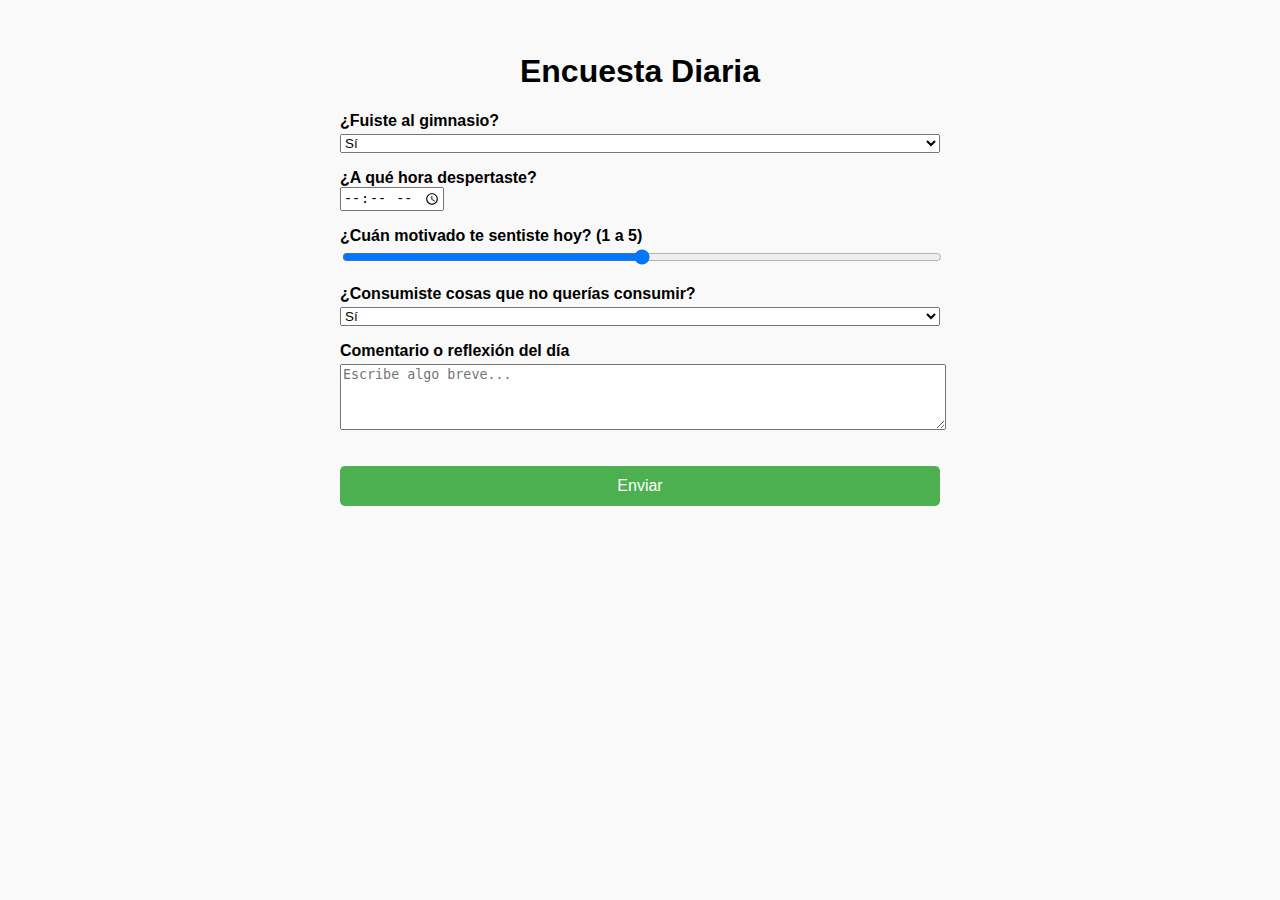
<file: index.html>
<!DOCTYPE html>
<html lang="es">
<head>
  <meta charset="UTF-8" />
  <title>Encuesta Diaria</title>
  <style>
    body {
      font-family: sans-serif;
      background: #f9f9f9;
      padding: 2em;
      max-width: 600px;
      margin: auto;
    }
    h1 { text-align: center; }
    label { font-weight: bold; margin-top: 1em; display: block; }
    select, textarea, input[type="range"] {
      width: 100%;
      margin-top: 0.3em;
    }
    button {
      background: #4CAF50;
      color: white;
      padding: 0.7em 1.2em;
      border: none;
      border-radius: 5px;
      font-size: 1em;
      margin-top: 2em;
      cursor: pointer;
      width: 100%;
    }
    #mensaje {
      margin-top: 1em;
      text-align: center;
      font-weight: bold;
    }
  </style>
</head>
<body>

  <h1>Encuesta Diaria</h1>

  <form id="formulario">
    <label>¿Fuiste al gimnasio?</label>
    <select name="gimnasio">
      <option value="Sí">Sí</option>
      <option value="No">No</option>
    </select>

    <label>¿A qué hora despertaste?</label>
    <input type="time" name="despertar" />

    <label>¿Cuán motivado te sentiste hoy? (1 a 5)</label>
    <input type="range" name="motivacion" min="1" max="5" step="1" />

    <label>¿Consumiste cosas que no querías consumir?</label>
    <select name="consumo">
      <option value="Sí">Sí</option>
      <option value="No">No</option>
    </select>

    <label>Comentario o reflexión del día</label>
    <textarea name="comentario" rows="4" placeholder="Escribe algo breve..."></textarea>

    <button type="submit">Enviar</button>
  </form>

  <div id="mensaje"></div>

  <script>
    const formulario = document.getElementById("formulario");
    const mensaje = document.getElementById("mensaje");

    formulario.addEventListener("submit", async (e) => {
      e.preventDefault();

      const data = {
        gimnasio: formulario.gimnasio.value,
        despertar: formulario.despertar.value,
        motivacion: formulario.motivacion.value,
        consumo: formulario.consumo.value,
        comentario: formulario.comentario.value
      };

      const endpoint = "https://script.google.com/macros/s/AKfycbywOoTe0UYu-aABv_h458S6hhym-KivBXW6P-4kQaNfiud09zF71XxOYIbIyp--fV0G/exec";

      try {
        const res = await fetch(endpoint, {
          method: "POST",
          body: JSON.stringify(data),
          headers: {
            "Content-Type": "application/json"
          }
        });

        const texto = await res.text();
        mensaje.innerText = texto === "OK" ? "✅ Datos enviados correctamente." : "❌ Ocurrió un error: " + texto;
        formulario.reset();
      } catch (error) {
        mensaje.innerText = "❌ Error al enviar: " + error.message;
      }
    });
  </script>

</body>
</html>
</file>
